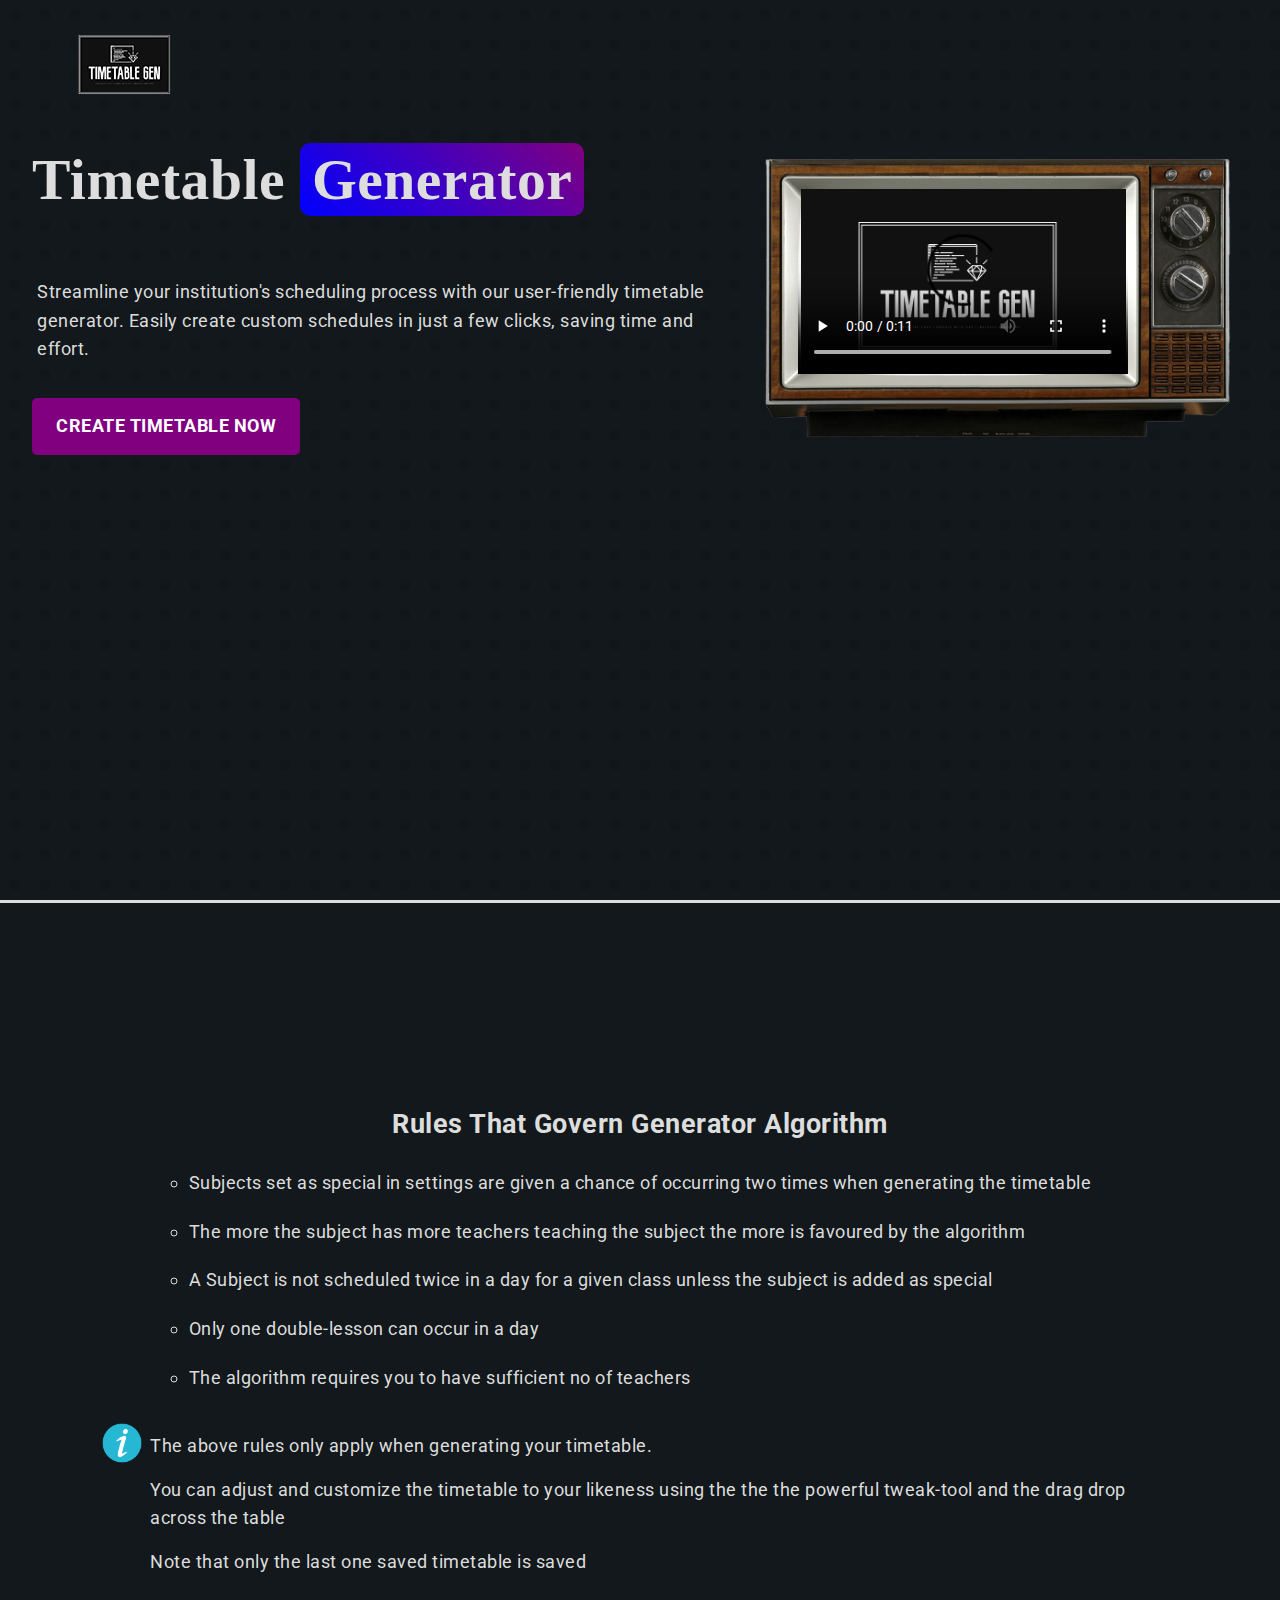
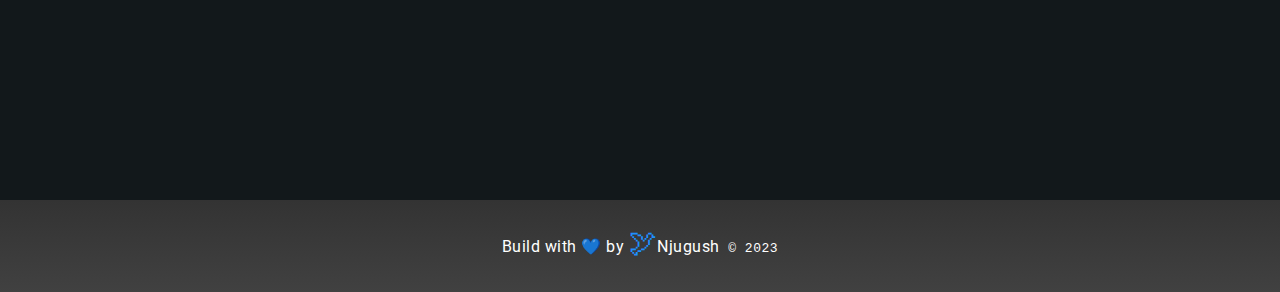
<file: index.html>
<!DOCTYPE html>
<html lang="en">
<head>
    <title>Timetable Generator | Create and Manage Schedules Online</title>


    <meta name="description" content="Create and manage your schedules easily with our online timetable generator. Customize your schedule with our easy-to-use tools and share it with your team in seconds.">
    <meta name="keywords" content="Timetable, Schedule, Generator, Online, Tool">
    <meta property="og:title" content="Timetable Generator | Create and Manage Your institution Schedules Online">
    <meta property="og:description" content="Create and manage your schedules easily with our online timetable generator. Customize your schedule with our easy-to-use tools and share it with your team in seconds.">
    <meta property="og:image" content="https://www.timetablegenerator.com/resources/logo.png">
    <link rel="canonical" href="https://www.timetablegenerator.com">
    <meta name="robots" content="index, follow">
    <meta charset="UTF-8">
    <meta http-equiv="X-UA-Compatible" content="IE=edge">
    <meta name="viewport" content="width=device-width, initial-scale=1.0">
    <link rel="stylesheet" href="./css/reset.css">
    <link rel="stylesheet" href="./css/index.css">
    <link rel="stylesheet" href="./css/mobile-index.css">
    <link rel="shortcut icon" href="./resources/favicon.png" type="image/x-icon">
</head>
<body>
     <header>
        <div class="container">
            <div class="logo">
                <img src="./resources/logo2.png" alt="timetable generator Logo">
            </div>
            <div class="hero-container">
                
                <div class="hero-intro">
                    <h1>Timetable <span class="text-hero">Generator</span></h1>
                    <p>Streamline your institution's scheduling process with our user-friendly timetable generator. Easily create custom schedules in just a few clicks, saving time and effort.</p>
                    <a class="btn btn-move" href="./timetable.html">Create Timetable Now</a>
                </div>
                <div class="media">
                    <div class="hero-tut-video">
                        <video src="./resources/anim-vid.mp4" controls poster="./resources/logo.png"></video>
                    </div>
                </div>
            </div>
        </div>
    </header> 
    <section id="rules">
        <div class="container">
            <h2>Rules that govern generator algorithm</h2>
            <ul>
                <li>Subjects set as special in settings are given a chance of occurring two times when generating the timetable</li>
                <li>The more the subject has more teachers teaching the subject the more is favoured by the algorithm</li>
                <li>A Subject is not scheduled twice in a day for a given class unless the subject is added as special</li>
                <li>Only one double-lesson can occur in a day</li>
                <li> The algorithm requires you to have sufficient no of teachers</li>
    
            </ul>
            <div class="nb-info">    
                    <img src="./resources/info.png" alt="ℹ info image" loading="lazy">
                <div>
                    <p>
                        The above rules only apply when generating your timetable.    
                    </p>

                    <p>You can adjust and customize the timetable to your likeness using the the the powerful tweak-tool and the drag drop across the table</p>                
                    <p >Note that only the last one saved timetable is saved</p>
                </div>
            </div>
        </div>
    </section>
   <footer>
    <div class="container">
        <p>Build with 💙 by <a href="https://www.twitter.com/neutral_7w" target="_blank"><span class="twitter">🕊</span>Njugush</a><code> &copy; 2023</code></p>
    </div>
   </footer>
</body>
</html>
</file>
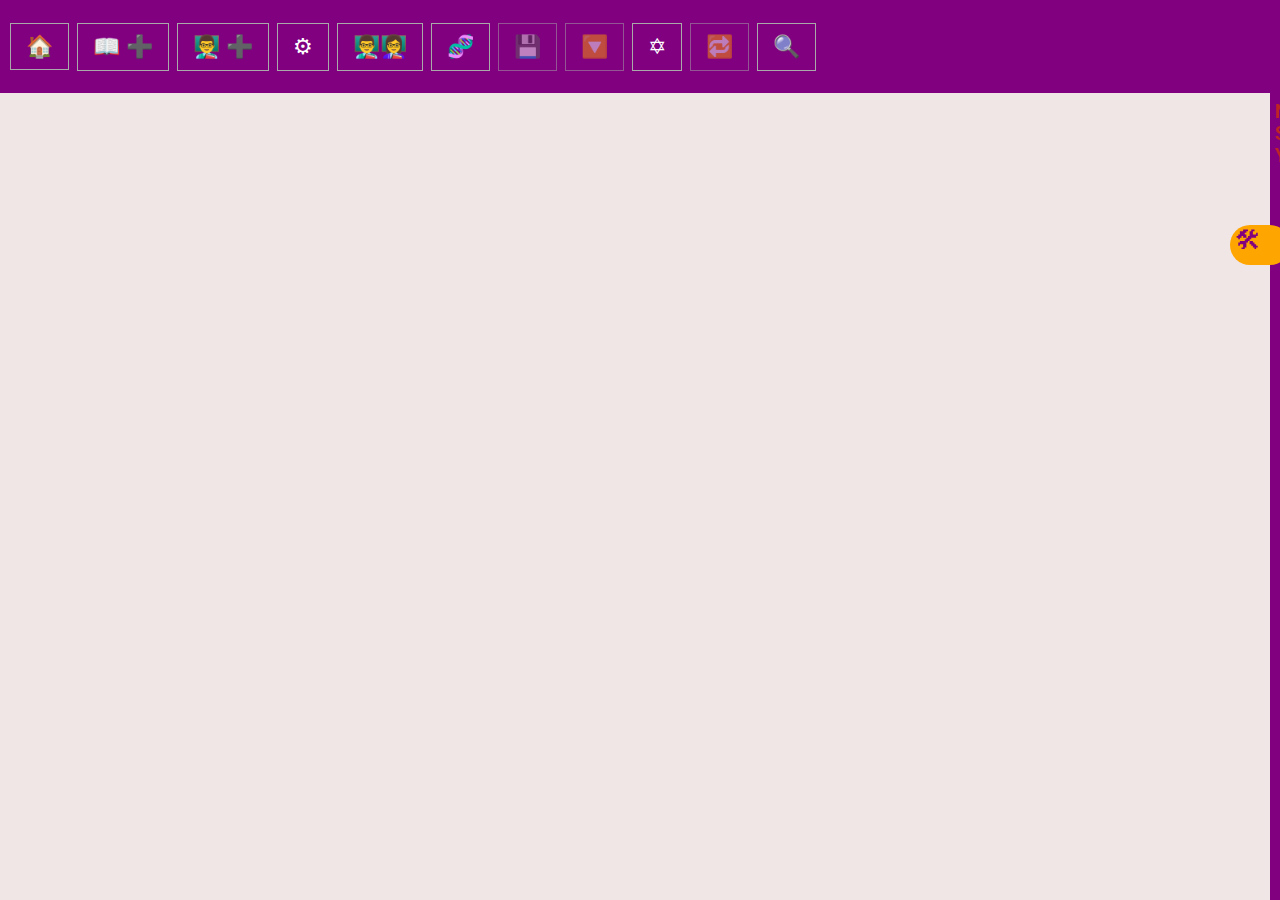
<file: timetable.html>
<!DOCTYPE html>
<html lang="en">
    <head>
        <title>Timetable Generator | Create and Manage Schedules Online</title>
        <meta http-equiv="X-UA-Compatible" content="IE=edge">
        <!-- <meta http-equiv="Content-Security-Policy" content="default-src 'self'; font-src 'self' fonts.googleapis.com fonts.gstatic.com;"> -->

    <meta name="description" content="Create and manage your schedules easily with our online timetable generator. Customize your schedule with our easy-to-use tools and share it with your team in seconds.">
    <meta name="keywords" content="Timetable, Schedule, Generator, Online, Tool">
    <meta property="og:title" content="Timetable Generator | Create and Manage Schedules Online">
    <meta property="og:description" content="Create and manage your schedules easily with our online timetable generator. Customize your schedule with our easy-to-use tools and share it with your team in seconds.">
    <meta property="og:image" content="https://www.timetablegenerator.com/logo.jpg">
    <link rel="canonical" href="https://www.timetablegenerator.com/timetable.html">
    <meta name="robots" content="index, follow">
    <meta name="viewport" content="width=device-width, initial-scale=1.0">
        <link rel="stylesheet" href="./css/reset.css">
        <link rel="stylesheet" href="./css/timetable.css">
        <link rel="stylesheet" href="./css/dashboard.css">
        <link rel="shortcut icon" href="./resources/favicon.png" type="image/x-icon">
    
    </head>
    <body>
        <div class="dashboard">
            <div class="tools">
                <a class="home btn-ctrl" href="./index.html" title="Home">🏠</a>
                <button class="add-subject btn-ctrl" onclick="createModal('subject')" title="Add Subject">📖 ➕</button>
              <button class="add-teacher btn-ctrl" onclick="createModal('teacher')" title="Add Teacher">👨‍🏫 ➕</button>
              <button class="btn-ctrl btn-settings" onclick="createModal('settings')" title="Settings">⚙</button>
              <button class="btn-ctrl btn-view-teachers" onclick="createModal('teachers')" title="View Teachers">👨‍🏫👩‍🏫</button>
              <button class="btn-ctrl btn-generate" onclick="getTimetable()" title="Generate Timetable">🧬</button>
              <button class="btn-ctrl btn-save" onclick="saveTimeTable('timetable', 'ls')" title="Save timeTable" disabled  id="save-btn">💾</button>
              <button class="btn-ctrl btn-generate" onclick="downloadTimetable('timetable', 'excel2')" title="DownLoad Timetable Excel" disabled id="download-btn">🔽</button>
              <button class="btn-ctrl btn-display" onclick="viewTimeTable()" title="View Saved Timetable">✡</button>
              <button class="btn-ctrl btn-undo" onclick="undo()" title="Undo" disabled id="undo-btn">🔁</button>
              <div class="search-control">
                  <button class="btn-ctrl btn-search">🔍</button>
                  <input type="search" placeholder="🔎">
              </div>

            </div>
        </div>
        <div class="modal-container">
            <button class="button cancel-btn" onclick="removeModal()">✖</button>

        </div>
        <div class="container">
            <div class="timetable"></div>
            
        </div>
        <aside class="draggable-container">
             <button class="cancel-btn-aside">✖</button>
            <div class="tweak-tool" title="tweak-tool">🛠</div>
            <ul class="list-subjects">
                <h3>No Subjects Yet</h3>
            </ul>
        </aside>

        <script src="./timetabledashboard.js"></script>
        <script src="./timetabledown.js"></script>
        <script src="./timetablecss.js"></script>
        <script src="./timetable.js"></script>
        <script src="./timetableDom.js"></script>
    </body>
</html>
</file>
<file: css/index.css>
body {
    line-height: 1.8em;
    letter-spacing: 0.5px;
}
header {
    width: 100vw;
    height: 100vh;
    background:#12181B;
    background-image: radial-gradient(rgba(0, 0, 0, .07) 6px,
     transparent 6px);
     background-size: 30px 30px;
     color: #ddd;
}

header .container {
    position: relative;
}

header .container .logo {
    width: 100%;
    padding: 20px;


}

header .container .logo img {
    width: 150px;

}

header .container .hero-container {
    height: 100%;
    display: flex;
    flex-direction: row;
    justify-content: space-between;
    gap: .5rem;
}

header .container .hero-container > * {
    flex: 0 1 auto;
}

header .container .hero-container .hero-intro {
    display: flex;
    justify-content: center;
    flex-direction: column;
    align-items: flex-start;
    color: #ddd;
    position: relative;
    font-size: 18px;
}

header .container .hero-container .hero-intro::before {
    content: '';
    position: absolute;
    width: 50%;
    height: 100%;
    background-color: transparent;
    background-image: radial-gradient(
         rgba(255, 255, 255, .2) 6px,
        transparent 6px
    );
    background-size: 30px 30px;
    top: -200px;
    z-index: -1;
}

.text-hero {
    padding: 5px 12px;
    background: linear-gradient(45deg, blue, var(--primary-color));
    border-radius: 10px;
}

header .container .hero-container .hero-intro h1 {
    font-family: s;
    font-size: clamp(2rem, 3.6rem, 4rem);
    font-weight: 900;
    margin-bottom: 25px;
    line-height: 4.5rem;
}

header .container .hero-container .hero-intro p {
    margin: 25px 5px;
}
header .container .hero-container .hero-intro a.btn {
    background-color: var(--primary-color);
    color: #fff;
    text-transform: uppercase;
    padding: 14px 24px;
    border-radius: 5px;
    font-weight: bold;
    transition: .2s ease;
}

header .container .hero-container .hero-intro a.btn:hover {
    transform: translateY(-3px);
    background-color: rgb(94, 13, 94);
}


header .container .hero-container .media {
    
    position: relative;
    display: flex;
    align-items: center;
    justify-content: center;
    width: 664.5px;
}
header .container .hero-container .media .hero-tut-video {
    background-image: url('../resources/tv.png');
    background-repeat: no-repeat;
    background-position: center;
    background-size: cover;
    width: 500px;
    max-width: 700px;
    min-height: 300px;
    height: 300px;

}

header .container .hero-container .media .hero-tut-video video {

    height: 185px;
    width: 330px;
    position: relative;
    top: 43px;
    left: 50px
}

section#rules {
    width: 100vw;
    min-height: 100vh;
    border-top: 3px solid #dddddd;
    background-color: #12181B;
    color: #ddd;
    padding: 20px;
    display: grid;
    place-items: center;
}


section#rules .container {
    font-size: 18px;
    height: inherit;
    display: flex;
    justify-content: center;
    align-items: center;
    flex-direction: column;
    max-width: 90%;
}

section#rules .container h2 {
    margin-bottom: 10px;
    padding: 10px 0;
    text-transform: capitalize;
}

section#rules .container ul {
    list-style-type:circle;
}

section#rules .container ul li {
    padding: 10px 0;
}

section#rules .container div.nb-info {
    padding: 20px;
    display: flex;
    align-items: flex-start;
    justify-content: center;
    gap: .5rem;
}

section#rules .container div.nb-info img{
    width: 40px;
}


footer {
    background: linear-gradient(#333, #414141);
    
    padding: 20px 0;
}

footer p,
a {
    color: #fff;
    text-align: center;
}

footer .twitter {
    font-size: 28px;
    color: dodgerblue;
}
</file>
<file: css/mobile-index.css>
@media (max-width: 768px) {

    .container {
        width: 98%;
    }

    header .container .logo {
        display: flex;
        align-items: center;
        justify-content: center;
    }
    
    header .container .hero-container {
        flex-direction: column;
        justify-content: center;
        align-items: center;
        align-content: flex-start;
        overflow: hidden;
    }

    header .container .hero-container .hero-intro {
        justify-content: center;
        align-items: center;
        text-align: center;
        font-size: 16px;
    }

    header .container .hero-container .media {
        min-width: 100%;
        padding: 1.5rem 0;
    }
    
    header .container .hero-container .media .hero-tut-video {
        background-image: none;
        width: 100%;
    }

    header .container .hero-container .media .hero-tut-video video{
        top: 0;
        left: 0;
        width: 100%;
        min-width: 100%;
        height: 100%;
    }


    section#rules {
        padding-top: 50px;
    }
}
</file>
<file: css/timetable.css>
button {
    border: 0;

}

button:focus {
    outline: none;
}

.btn {
    padding: 12px 24px;
    text-transform: uppercase;
    letter-spacing: 1px;
    background-color: var(--primary-color);
    color: #fff;
    cursor: pointer;
    transition: opacity .5s ease;
}

.btn:hover {
  opacity: .8;
}



.alert {
    position: fixed;
    top: 20px;
    left: 50%;
    transform: translateX(-50%);
    border-radius: 5px;
    padding: 10px 12px;
    z-index: 10000;
    color: #fff
}

.alert .cancel {
    position: absolute;
    top: 50%;
    transform: translateY(-50%);
    right: -25px;
    background-color: #8a2323;
    width:25px;
    height: 25px;
    border-radius: 50%;
    font-size: 14px;
    cursor: pointer;
    display: grid;
    place-items: center;
    
}

.alert.danger {
    background-color: darkorange;
}

.alert.success {
    background-color: limegreen;
}

.spinner {
    
    position: fixed;
    width: 60px;
    height: 60px;
    border-radius: 50%;
    border: 4px solid lightgrey;
    border-top-color: var(--primary-color);
    left: 50%;
    top: 50%;
    transform:  translate(-50%, -50%), rotate(0);
    animation: rotate 1.1s linear infinite;
    z-index: 10001;
}

@keyframes rotate {
    from {
        transform:   rotate(0deg);
    }
    to {
        transform:  rotate(360deg);
    }
}

table {
	width: 100%;
    padding-bottom: 10px;
}

table h4 {
    padding: 10px;
    color: var(--primary-color);
    text-transform: uppercase;
}
tr {
	padding: 20px 5px;
}
tr:nth-of-type(odd) {
	background-color: #ddd;

}
td {
	padding: 7px;
    font-weight: 600;
}
td span {
	margin-left: 5px;

	padding: 0;
	padding: 4px 7px;
	border-radius: 50%;
	background-color: #ddf;
	color: #333;
	text-align: center;
}
.not-allowed {
	background-color: red;
}
.valid {
	border: 2px solid dodgerblue;
	background-color: transparent;
}

ul {
	list-style: none;
}

aside ul {
    padding-top: 2.6rem;
}

aside ul h3 {
    text-align: center;
    color: rgb(189, 37, 37);
}



aside li {
	width: 100%;
	padding: 7px 5px;
	margin-bottom: 1px;
	background-color: #ddd;
	color: #333;
	cursor: grab;
	box-shadow: 3px 2px 5px 2px rgba(0, 0, 0, 0.5);
    text-transform: uppercase;
    font-weight: 600;
    display: flex;
    justify-content: space-between;
    align-items: center;
}

aside li .remove-subject {
    padding: 2px 4px;
    cursor: auto;
}

aside {
	position: fixed;
	top: 0;
	right: 0;
	height: 100vh;
	background-color: var(--primary-color);
	padding: 5px;
    padding-top: 50px;
    width: 0;
    z-index: 100;
    transition: var(--speed) 50ms;
}

aside .tweak-tool {
    width: 60px;
    height: 40px;
    background-color: orange;
    font-size: 26px;
    position: absolute;
    top: 25%;
    padding-left: 5px;
    left: -40px;
    border-radius: 20px ;
    z-index: -100;
    cursor: pointer;
    color: var(--primary-color);
}

aside button.cancel-btn-aside {
    position: absolute;
    top: 35px;
    font-size: 26px;
    color: #fff;
    width: 34px;
    background-color: transparent;
    border: 0;
    
}


td {
	position: relative;
    text-transform: uppercase;
}
th {
    text-transform:  uppercase;
}
td samp {
	background-color: #fff;
	border-radius: 3px;
	padding: 3px;
	box-shadow: 2px 2px 5px 1px rgba(0, 0, 0, 0.5);
	color: #333;
	position: absolute;
	top: 0;
	left: 20%;
    text-transform: capitalize;
}


.card {
    background-color: #fff;
    padding: 20px 30px;
    box-shadow: 3px 2px 6px  2px rgba(0, 0, 0, .3);
    border-radius: 10px;
}

.modal-container {
    position: fixed;
    top: 0;
    left: 0;
    width: 100vw;
    height: 100vh;
    background-color: rgba(0, 0, 0, 0.5);    
    z-index: 100;
    margin: auto;
    overflow: auto;
    padding: 20px 0;
    display: none;
}

.modal-container .cancel-btn {
    position: absolute;
    top: 15px;
    left: 47%;
    font-size: 26px;
    color: #fff;
    background-color: #333;
    width: 50px;
    height: 50px;
    border-radius: 50%;
    cursor: pointer;
    transition: opacity .5s linear;
    z-index: 1010;
}

.modal-container .cancel-btn:hover {
    opacity: .7;
}
.modal-container .cancel-btn:active {
    transform: scale(.98);
}

.modal-container .modal.card {
    position: relative;
    top: 30px;
    left: 50%;
    transform: translateX(-50%);
     max-width: 600px;
    min-height: 350px;
}

.modal-container .modal.card .icon{
    text-align: center;
    font-size: 45px;
}

.modal-container .modal.card .form-control {
    padding: 10px;
}


.modal-container .modal.card .form-control label{
    text-transform: uppercase;
    font-size: 18px;

}

.modal-container .modal.card .form-control input[type="text"],
.modal-container .modal.card .form-control input[type="number"] {
    padding: 14px 10px;
    border: 3px solid #ddd;
    border-radius: 10px;
    min-width: 100%;
    transition: border-color .5s linear;
    font-size: 18px;
    margin-top: 10px;
}

.modal-container .modal.card .form-control input[type="text"]:focus, 
.modal-container .modal.card .form-control input[type="number"]:focus {
    outline: none;
    border-color: var(--primary-color);
}

.modal-container .modal.card .form-control input[type="text"]::placeholder {
    letter-spacing: 1px;
    font-family: 'Segoe UI', Tahoma, Geneva, Verdana, sans-serif;
    font-size: 18px;
}

.modal-container .modal.card .form-control.subjects-list {
    display: flex;
    flex-wrap: wrap;
    align-items: center;
    align-content: flex-start;
    gap: 8px;
}
.modal-container .modal.card .form-control.subjects-list label{
    background-color: #e6e3e3;
    padding: 7px 12px; 
    border-radius: 20px;
    position: relative;
}

.modal-container .modal.card .form-control.form-control.subjects-list label input[type="checkbox"] {
    opacity: 0;
    position: absolute;
    top: 50%;
    left: 50%;
    transform: translate(-50%, -50%);
    z-index: 10;
}

.modal-container .modal.card h3 {
    padding: 5px 0;
    text-align: center;
    text-transform: uppercase;
    text-decoration: underline; 
}

.modal-container .modal.card h4 {
    text-align: center;
    text-transform: uppercase;
    color: rgba(189, 37, 37, 0.849);
}
.modal-container .modal.card ul {
    margin-top: 10px;
}
.modal-container .modal.card  li {
    background-color: #f0ebeb;
    padding: 10px;
    box-shadow: 0, 0, 0, 0 transparent;
    cursor:auto;
    display: flex;
    align-items: center;
    position: relative;
    border-bottom: 1px solid #999595;

}

.modal-container .modal.card li span {
    background-color: lightgrey;
    padding: 5px 24px;
    margin-left: 10px;
    margin-bottom: 5px;
    text-transform: uppercase;
    font-weight: 600;
}


.modal-container .modal.card  li pre {
    text-transform: capitalize;
    font-size: 22px;
    color: var(--primary-color);
    padding: 5px 0;
    margin-left: 5px;
}

.modal-container .modal.card li button.view-btn {
    position: absolute;
    right: 50px;
    background-image: linear-gradient(65deg, var(--primary-color), orange);
    color: #fff;
    padding: 8px 12px;
    text-transform: uppercase;
    -webkit-background-clip: text;
    -webkit-text-fill-color: transparent;
    font-weight: 600;
    letter-spacing: 1px;
    border: 1px solid orange;
    text-align: center;
}

.modal-container .modal.card li button.delete {
    position: absolute;
    right: 5px;
    padding:  10px;
    border: 1px solid red;
    background-color: transparent;
}

@media (max-width: 768px) {
    .modal-container .card {
        width: 100%;
    }
}
</file>
<file: css/dashboard.css>
.dashboard {
    width: 100%;
    background-color: var(--primary-color);
    min-height: var(--dashboard-height);
    position: sticky;
    top: 0;
    left: 0;
    padding: 20px 10px;
    z-index: 100;
}

.dashboard .tools {
    display: flex;
    align-items: center;
    flex-wrap: wrap;
    gap: .5rem;
}
.dashboard .tools .btn-ctrl {
    font-size:  22px;
    background-color: transparent;
    border: 1px solid darkgrey;
    color: #fff;
    padding: 10px 15px;
}

.dashboard .tools .btn-ctrl:active {
    transform: scale(.98);
}

.dashboard .tools .btn-ctrl:disabled {
    opacity: .5;
    cursor: not-allowed;
    
}
.dashboard .tools .btn-ctrl:disabled:active {
    transform: scale(1);
}

.dashboard .tools .search-control {
    position: relative;
    max-width: 200px;
}

.dashboard .tools .search-control input[type="search"]{
    position: absolute;
    top: 50%;
    transform: translateY(-50%);
    left: 0;
    font-size: 18px;
    padding: 10px 12px;
    background-color: transparent;
    border: 2px solid #ddd;
    border-radius: 33px;
    width: 0;
    transition: width var(--speed) ease, opacity var(--speed) ease;
    opacity: 0;
    color: #fff;
}

.dashboard .tools .search-control input[type="search"]:focus {
    outline: none;
    border-color: #fff;
}
.dashboard .tools .search-control.active input[type="search"] {
    min-width: 180px;
    width: 100%;
    opacity: 1;
}

.dashboard .tools .search-control .btn-search {
    opacity: 1;
    width: 100%;    
}

.dashboard .tools .search-control.active .btn-search {
    opacity: 0;
    width: 0;
    width: fit-content;
}
</file>
